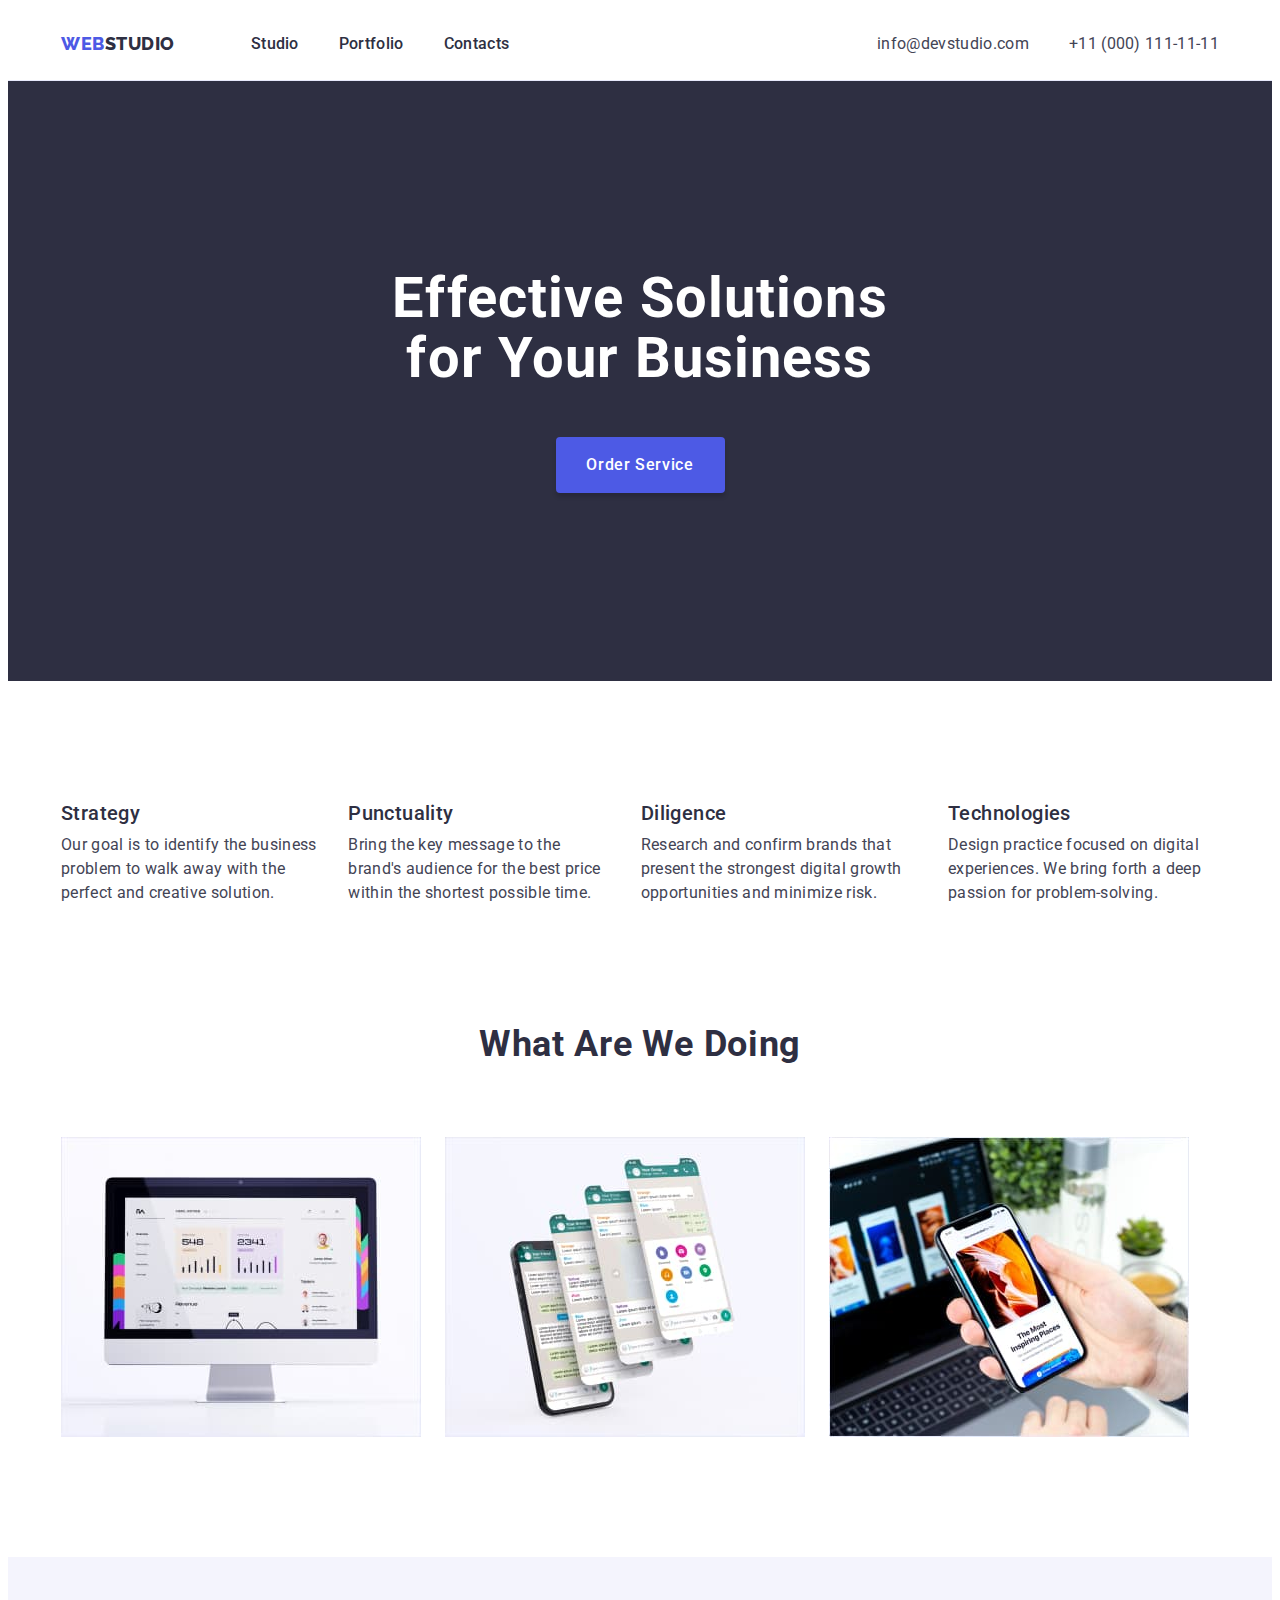
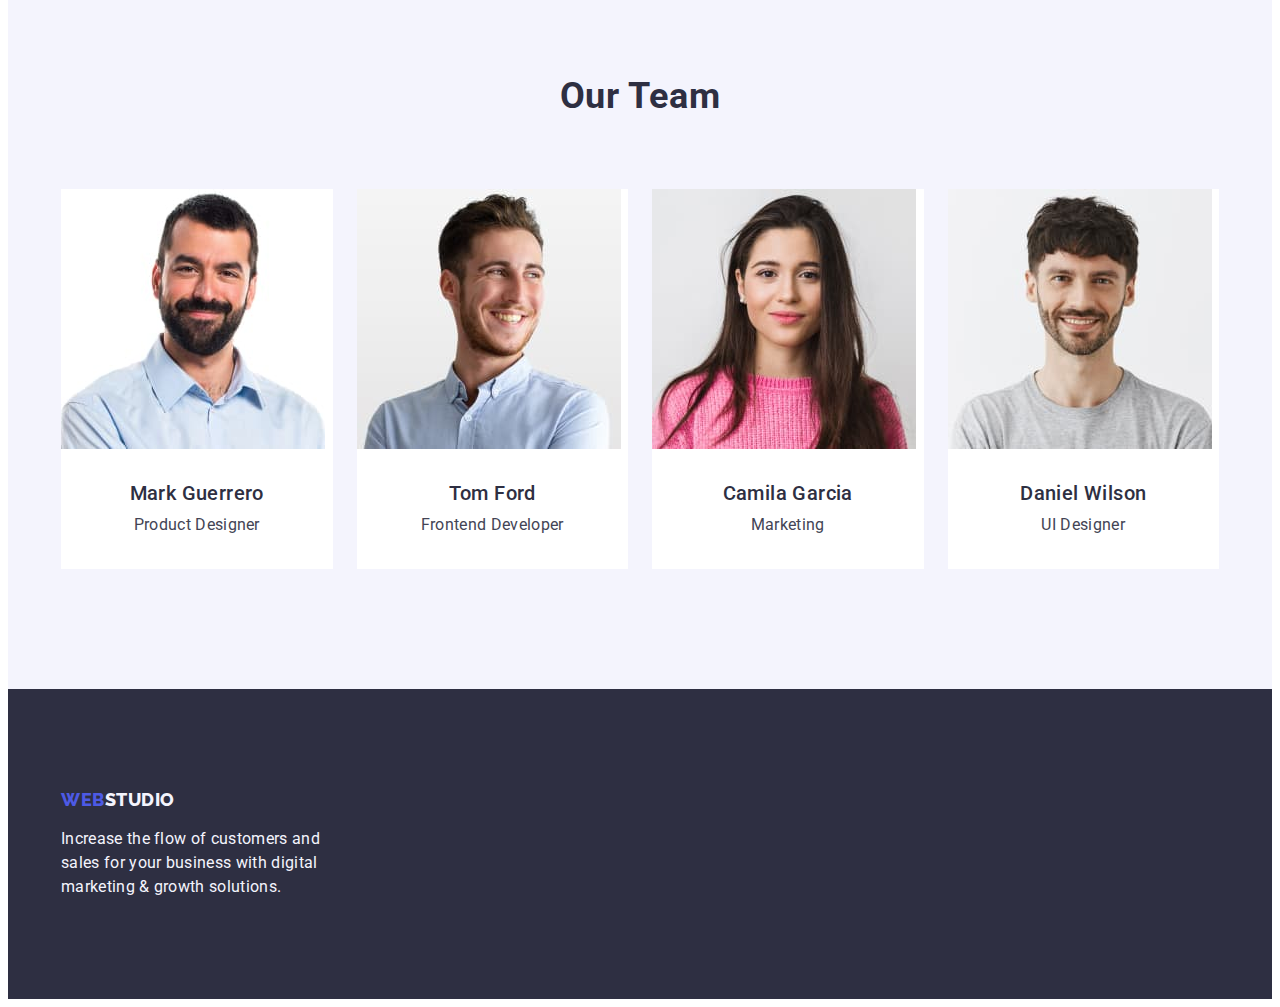
<file: index.html>
<!DOCTYPE html>
<html lang="en">
  <head>
    <meta charset="UTF-8" />
    <meta http-equiv="X-UA-Compatible" content="IE=edge" />
    <meta name="viewport" content="width=device-width, initial-scale=1.0" />
    <title>WebStudio</title>
    <link rel="preconnect" href="https://fonts.googleapis.com" />
    <link rel="preconnect" href="https://fonts.gstatic.com" crossorigin />
    <link
      href="https://fonts.googleapis.com/css2?family=Raleway:wght@800&family=Roboto:wght@400;500;700;900&display=swap"
      rel="stylesheet"
    />
    <link
      rel="stylesheet"
      href="https://cdnjs.cloudflare.com/ajax/libs/modern-normalize/1.1.0/modern-normalize.min.css"
      integrity="sha512-wpPYUAdjBVSE4KJnH1VR1HeZfpl1ub8YT/NKx4PuQ5NmX2tKuGu6U/JRp5y+Y8XG2tV+wKQpNHVUX03MfMFn9Q=="
      crossorigin="anonymous"
      referrerpolicy="no-referrer"
    />
    <link rel="stylesheet" href="./css/styles.css" />
  </head>
  <body>
    <!-- header -->
    <header class="header">
      <div class="container header-container">
        <nav class="header-navigation">
          <a href="./index.html" class="header-logo link"
            >Web<span class="header-logotype">Studio</span></a
          >
          <ul class="header-list list">
            <li class="header-item">
              <a href="./index.html" class="header-link link">Studio</a>
            </li>
            <li class="header-item">
              <a href="./portfolio.html" class="header-link link">Portfolio</a>
            </li>
            <li class="header-item">
              <a href="" class="header-link link">Contacts</a>
            </li>
          </ul>
        </nav>
        <address class="header-address">
          <ul class="header-list list">
            <li class="header-item">
              <a href="mailto:info@devstudio.com" class="header-contacts link"
                >info@devstudio.com</a
              >
            </li>
            <li class="header-item">
              <a href="tel:+110001111111" class="header-contacts link"
                >+11 (000) 111-11-11</a
              >
            </li>
          </ul>
        </address>
      </div>
    </header>
    <!-- Main Content -->
    <main>
      <!-- Hero Section -->
      <section class="hero">
        <div class="container">
          <h1 class="hero-title">Effective Solutions for Your Business</h1>
          <button type="button" class="hero-btn">Order Service</button>
        </div>
      </section>
      <!-- Features Section -->
      <section class="features section">
        <div class="container">
          <h2 hidden class="features-hidden">features</h2>
          <ul class="features-list list">
            <li class="features-item">
              <h3 class="features-title">Strategy</h3>
              <p class="features-text">
                Our goal is to identify the business problem to walk away with
                the perfect and creative solution.
              </p>
            </li>
            <li class="features-item">
              <h3 class="features-title">Punctuality</h3>
              <p class="features-text">
                Bring the key message to the brand's audience for the best price
                within the shortest possible time.
              </p>
            </li>
            <li class="features-item">
              <h3 class="features-title">Diligence</h3>
              <p class="features-text">
                Research and confirm brands that present the strongest digital
                growth opportunities and minimize risk.
              </p>
            </li>
            <li class="features-item">
              <h3 class="features-title">Technologies</h3>
              <p class="features-text">
                Design practice focused on digital experiences. We bring forth a
                deep passion for problem-solving.
              </p>
            </li>
          </ul>
        </div>
      </section>
      <!-- Our works -->
      <section class="works section">
        <div class="container">
          <h2 class="works-title">What are we doing</h2>
          <ul class="works-list list">
            <li class="works-item">
              <img src="./images/monitor-img.jpg" alt="monitor" width="360" />
            </li>
            <li class="works-item">
              <img
                src="./images/phone-screen.jpg"
                alt="phone sceen"
                width="360"
              />
            </li>
            <li class="works-item">
              <img
                src="./images/phone-in-the-hand.jpg"
                alt="phone in a hand"
                width="360"
              />
            </li>
          </ul>
        </div>
      </section>
      <!-- Our team -->
      <section class="team section">
        <div class="container">
          <h2 class="team-title">Our Team</h2>
          <ul class="team-list list">
            <li class="team-item">
              <img
                src="./images/product-designer.jpg"
                alt="photo of product designer"
                width="264"
              />
              <div class="team-card">
                <h3 class="team-names">Mark Guerrero</h3>
                <p class="team-text">Product Designer</p>
              </div>
            </li>
            <li class="team-item">
              <img
                src="./images/frontend-developer.jpg"
                alt="photo of frontend developer"
                width="264"
              />
              <div class="team-card">
                <h3 class="team-names">Tom Ford</h3>
                <p class="team-text">Frontend Developer</p>
              </div>
            </li>
            <li class="team-item">
              <img
                src="./images/marketing.jpg"
                alt="photo of marketing woman"
                width="264"
              />
              <div class="team-card">
                <h3 class="team-names">Camila Garcia</h3>
                <p class="team-text">Marketing</p>
              </div>
            </li>
            <li class="team-item">
              <img
                src="./images/ui-designer.jpg"
                alt="photo of ui designer"
                width="264"
              />
              <div class="team-card">
                <h3 class="team-names">Daniel Wilson</h3>
                <p class="team-text">UI Designer</p>
              </div>
            </li>
          </ul>
        </div>
      </section>
    </main>
    <!-- Footer -->
    <footer class="footer">
      <div class="container">
        <a href="./index.html" class="footer-link link"
          >Web<span class="footer-logo">Studio</span></a
        >
        <p class="footer-text">
          Increase the flow of customers and sales for your business with
          digital marketing & growth solutions.
        </p>
      </div>
    </footer>
  </body>
</html>
</file>
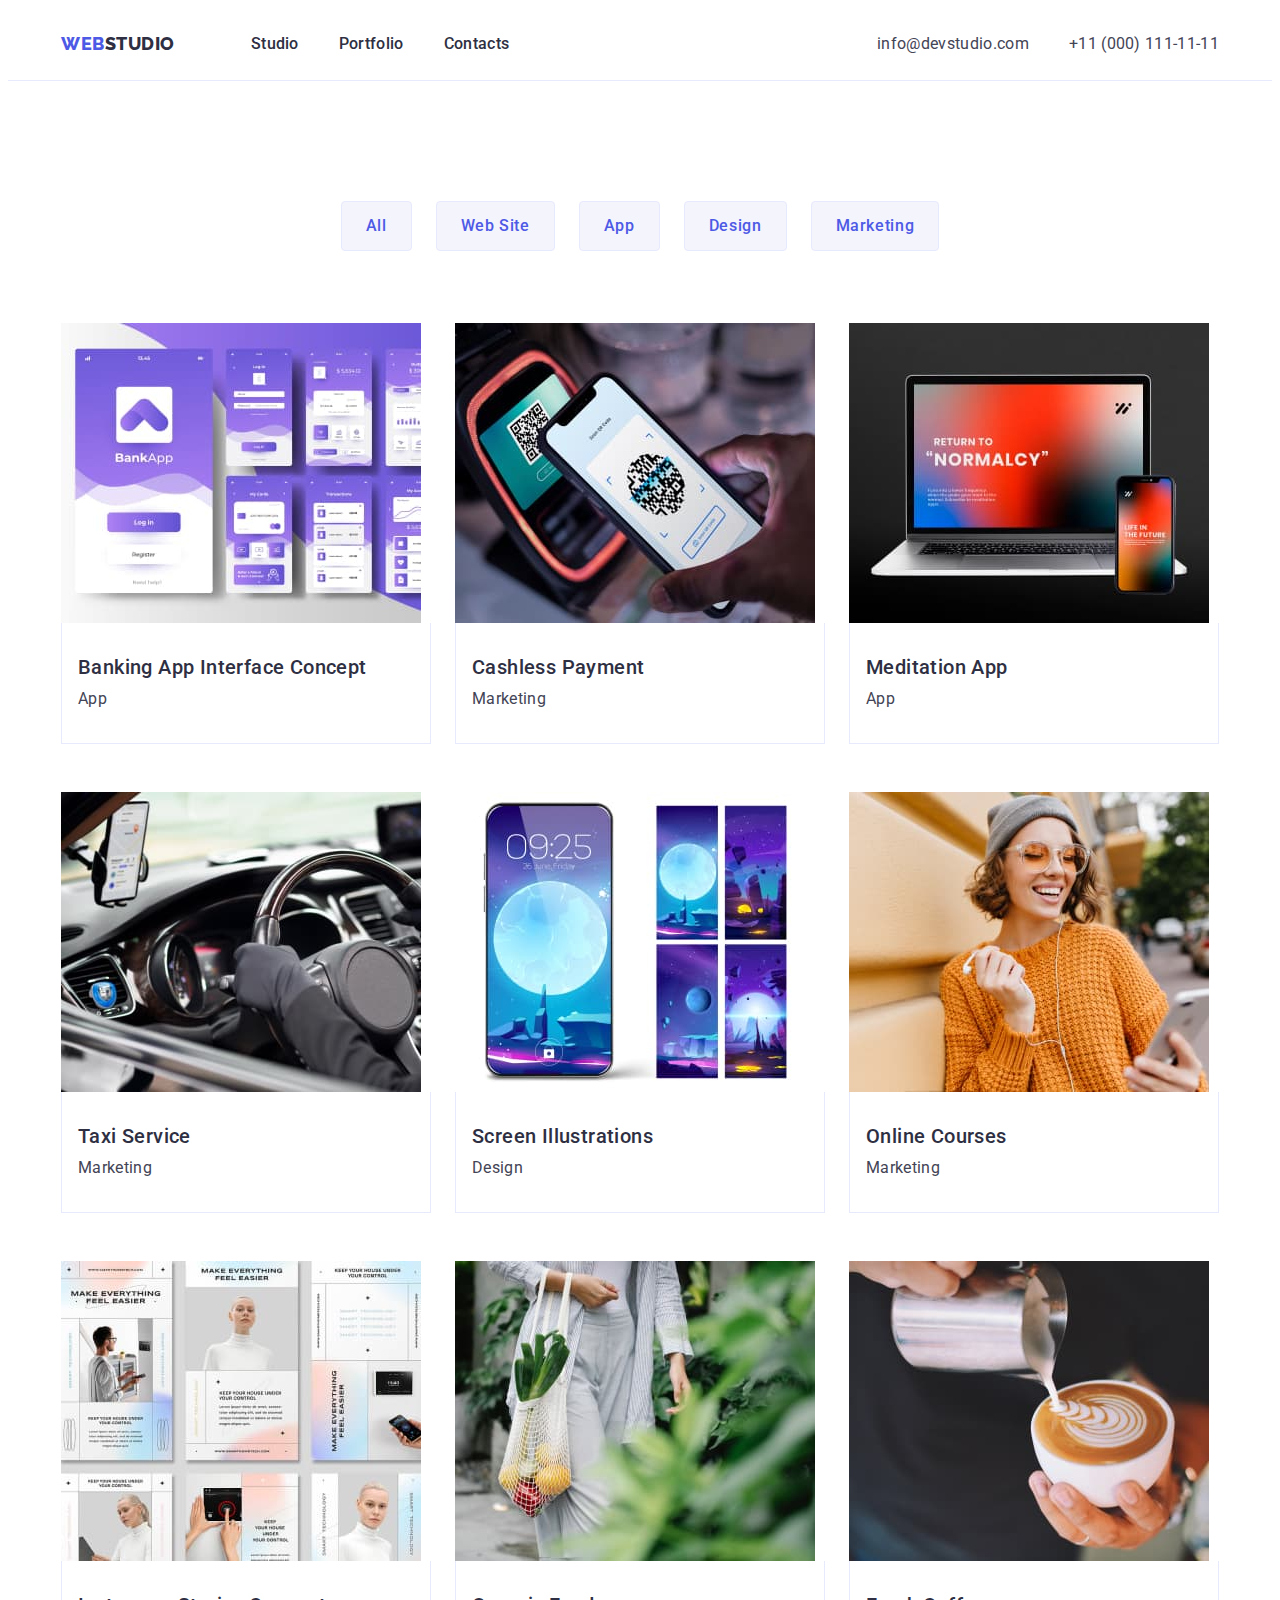
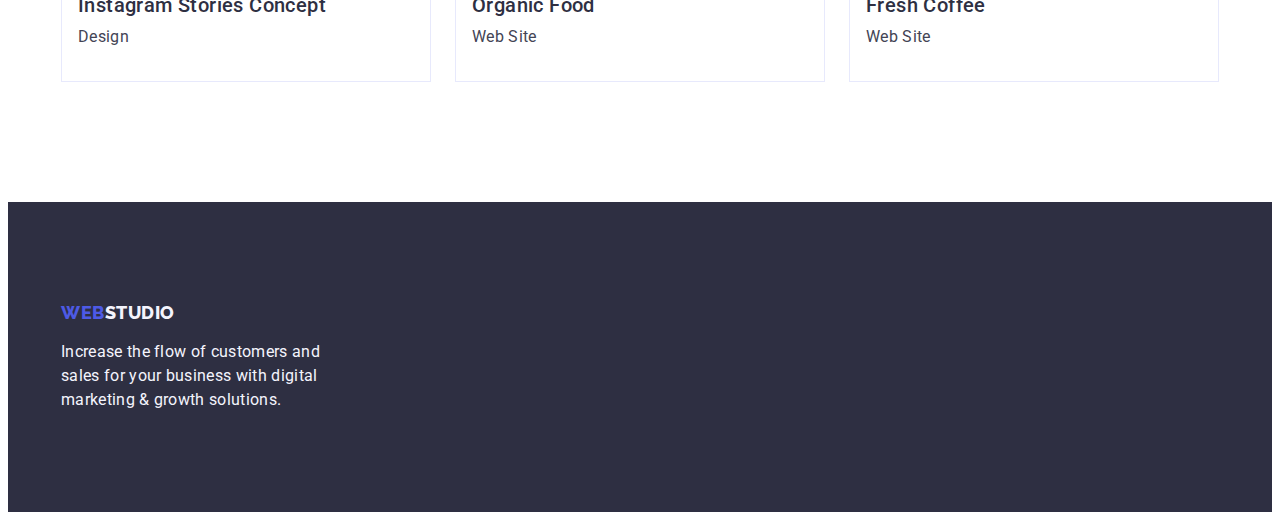
<file: portfolio.html>
<!DOCTYPE html>
<html lang="en">
  <head>
    <meta charset="UTF-8" />
    <meta http-equiv="X-UA-Compatible" content="IE=edge" />
    <meta name="viewport" content="width=device-width, initial-scale=1.0" />
    <title>Portfolio</title>
    <link rel="preconnect" href="https://fonts.googleapis.com" />
    <link rel="preconnect" href="https://fonts.gstatic.com" crossorigin />
    <link
      href="https://fonts.googleapis.com/css2?family=Raleway:wght@800&family=Roboto:wght@400;500;700;900&display=swap"
      rel="stylesheet"
    />
    <link
      rel="stylesheet"
      href="https://cdnjs.cloudflare.com/ajax/libs/modern-normalize/1.1.0/modern-normalize.min.css"
      integrity="sha512-wpPYUAdjBVSE4KJnH1VR1HeZfpl1ub8YT/NKx4PuQ5NmX2tKuGu6U/JRp5y+Y8XG2tV+wKQpNHVUX03MfMFn9Q=="
      crossorigin="anonymous"
      referrerpolicy="no-referrer"
    />
    <link rel="stylesheet" href="./css/styles.css" />
  </head>
  <body>
    <!-- header -->
    <header class="header">
      <div class="container header-container">
        <nav class="header-navigation">
          <a href="./index.html" class="header-logo link"
            >Web<span class="header-logotype">Studio</span></a
          >
          <ul class="header-list list">
            <li class="header-item">
              <a href="./index.html" class="header-link link">Studio</a>
            </li>
            <li class="header-item">
              <a href="./portfolio.html" class="header-link link">Portfolio</a>
            </li>
            <li class="header-item">
              <a href="" class="header-link link">Contacts</a>
            </li>
          </ul>
        </nav>
        <address class="header-address">
          <ul class="header-list list">
            <li class="header-item">
              <a href="mailto:info@devstudio.com" class="header-contacts link"
                >info@devstudio.com</a
              >
            </li>
            <li class="header-item">
              <a href="tel:+110001111111" class="header-contacts link"
                >+11 (000) 111-11-11</a
              >
            </li>
          </ul>
        </address>
      </div>
    </header>
    <!-- Main Content -->
    <main>
      <!-- Gallery -->
      <section class="gallery section">
        <div class="container">
          <h1 hidden>Gallery</h1>
          <ul class="gallery-list-btn list">
            <li class="gallery-item">
              <button type="button" class="gallery-btn">All</button>
            </li>
            <li class="gallery-item">
              <button type="button" class="gallery-btn">Web Site</button>
            </li>
            <li class="gallery-item">
              <button type="button" class="gallery-btn">App</button>
            </li>
            <li class="gallery-item">
              <button type="button" class="gallery-btn">Design</button>
            </li>
            <li class="gallery-item">
              <button type="button" class="gallery-btn">Marketing</button>
            </li>
          </ul>
          <ul class="gallery-list list">
            <li class="gallery-second-item">
              <a href="" class="gallery-link link"
                ><img
                  src="./images/bank-app.jpg"
                  alt="bank app photo"
                  width="360"
                />
                <div class="gallery-card">
                  <h2 class="gallery-title">Banking App Interface Concept</h2>
                  <p class="gallery-text">App</p>
                </div></a
              >
            </li>
            <li class="gallery-second-item">
              <a href="" class="gallery-link link"
                ><img
                  src="./images/cashless-payment.jpg"
                  alt="cashless payment photo"
                  width="360"
                />
                <div class="gallery-card">
                  <h2 class="gallery-title">Cashless Payment</h2>
                  <p class="gallery-text">Marketing</p>
                </div></a
              >
            </li>
            <li class="gallery-second-item">
              <a href="" class="gallery-link link">
                <img
                  src="./images/meditation-app.jpg"
                  alt="meditation app photo"
                  width="360"
                />
                <div class="gallery-card">
                  <h2 class="gallery-title">Meditation App</h2>
                  <p class="gallery-text">App</p>
                </div></a
              >
            </li>
            <li class="gallery-second-item">
              <a href="" class="gallery-link link"
                ><img
                  src="./images/taxi-inside.jpg"
                  alt="taxi inside"
                  width="360"
                />
                <div class="gallery-card">
                  <h2 class="gallery-title">Taxi Service</h2>
                  <p class="gallery-text">Marketing</p>
                </div></a
              >
            </li>
            <li class="gallery-second-item">
              <a href="" class="gallery-link link"
                ><img
                  src="./images/screen-illustrations.jpg"
                  alt="screen illustrations"
                  width="360"
                />
                <div class="gallery-card">
                  <h2 class="gallery-title">Screen Illustrations</h2>
                  <p class="gallery-text">Design</p>
                </div></a
              >
            </li>
            <li class="gallery-second-item">
              <a href="" class="gallery-link link"
                ><img
                  src="./images/girl-watching-online-curses.jpg"
                  alt="girl watching online curses"
                  width="360"
                />
                <div class="gallery-card">
                  <h2 class="gallery-title">Online Courses</h2>
                  <p class="gallery-text">Marketing</p>
                </div></a
              >
            </li>
            <li class="gallery-second-item">
              <a href="" class="gallery-link link"
                ><img
                  src="./images/instagram-stories.jpg"
                  alt="instagram stories"
                  width="360"
                />
                <div class="gallery-card">
                  <h2 class="gallery-title">Instagram Stories Concept</h2>
                  <p class="gallery-text">Design</p>
                </div></a
              >
            </li>
            <li class="gallery-second-item">
              <a href="" class="gallery-link link"
                ><img
                  src="./images/organic-food.jpg"
                  alt="organic food"
                  width="360"
                />
                <div class="gallery-card">
                  <h2 class="gallery-title">Organic Food</h2>
                  <p class="gallery-text">Web Site</p>
                </div></a
              >
            </li>
            <li class="gallery-second-item">
              <a href="" class="gallery-link link"
                ><img
                  src="./images/fresh-coffee.jpg"
                  alt="fresh coffee"
                  width="360"
                />
                <div class="gallery-card">
                  <h2 class="gallery-title">Fresh Coffee</h2>
                  <p class="gallery-text">Web Site</p>
                </div></a
              >
            </li>
          </ul>
        </div>
      </section>
    </main>
    <!-- Footer -->
    <footer class="footer">
      <div class="container">
        <a href="./index.html" class="footer-link link"
          >Web<span class="footer-logo">Studio</span></a
        >
        <p class="footer-text">
          Increase the flow of customers and sales for your business with
          digital marketing & growth solutions.
        </p>
      </div>
    </footer>
  </body>
</html>
</file>
<file: css/styles.css>
:root {
  --main-background-color: #ffffff;
  --second-color: #4d5ae5;
  --logo-color: #2e2f42;
}

p,
h1,
h2,
h3,
h4.h5,
h6 {
  margin: 0;
}

ul {
  margin: 0;
  padding-left: 0;
}

button {
  cursor: pointer;
}
img {
  display: block;
}

body {
  font-family: Roboto, sans-serif;
  color: #434455;
  background-color: var(--main-background-color);
}

.list {
  list-style: none;
}

.link {
  text-decoration: none;
}

.section {
  padding-top: 120px;
  padding-bottom: 120px;
}

.container {
  width: 1158px;
  padding-left: 15px;
  padding-right: 15px;
  margin: 0 auto;
}
/* -------------------HEADER------------------- */
.header-container {
  display: flex;
  justify-content: space-between;
}
.header {
  background-color: #ffffff;
  padding-top: 24px;
  padding-bottom: 24px;
  border-bottom: 1px solid #e7e9fc;
}

.header-navigation {
  display: flex;
  align-items: center;
}

.header-logo {
  font-family: Raleway, sans-serif;
  font-style: normal;
  font-weight: 800;
  font-size: 18px;
  line-height: 1.17;
  display: flex;
  align-items: center;
  letter-spacing: 0.03em;
  text-transform: uppercase;
  color: var(--second-color);
  margin-right: 76px;
}

.header-logotype {
  font-family: Raleway, sans-serif;
  font-style: normal;
  font-weight: 800;
  font-size: 18px;
  line-height: 1.17;
  display: flex;
  align-items: center;
  letter-spacing: 0.03em;
  text-transform: uppercase;
  color: var(--logo-color);
}

.header-list {
  display: flex;
  gap: 40px;
}

.header-item {
}

.header-link {
  font-weight: 500;
  font-size: 16px;
  line-height: 1.5;
  letter-spacing: 0.02em;
  color: #2e2f42;
}

.header-link:hover,
.header-link:focus {
  color: #404bbf;
}

.header-address {
  font-style: normal;
}

.header-contacts {
  font-size: 16px;
  line-height: 1.5;
  letter-spacing: 0.02em;
  color: #434455;
}
.header-contacts:hover,
.header-contacts:focus {
  color: #404bbf;
}

/* -------------------HERO------------------- */

.hero {
  background-color: #2e2f42;
  padding-top: 188px;
  padding-bottom: 188px;
  text-align: center;
}

.hero-title {
  font-style: normal;
  font-weight: 700;
  font-size: 56px;
  line-height: 1.07;
  text-align: center;
  letter-spacing: 0.02em;
  color: #ffffff;
  margin: 0 auto 48px;
  max-width: 496px;
}

.hero-btn {
  font-family: inherit;
  font-style: normal;
  font-weight: 500;
  font-size: 16px;
  line-height: 1.5;
  display: flex;
  align-items: center;
  letter-spacing: 0.04em;
  color: #ffffff;
  background-color: var(--second-color);
  display: block;
  margin: 0 auto;
  box-shadow: 0px 4px 4px rgba(0, 0, 0, 0.15);
  border-radius: 4px;
  border: none;
  min-width: 169px;
  height: 56px;
}

.hero-btn:hover,
.hero-btn:focus {
  background-color: #404bbf;
}

/* -------------------FEATURES------------------- */
.features {
}
.features-list {
  display: flex;
  gap: 24px;
}

.features-item {
}
.features-title {
  font-weight: 500;
  font-size: 20px;
  line-height: 1.2;
  letter-spacing: 0.02em;
  color: #2e2f42;
  margin-bottom: 8px;
}
.features-text {
  font-size: 16px;
  line-height: 1.5;
  letter-spacing: 0.02em;
  color: #434455;
}

/* -------------------WORKS------------------- */
.works {
  padding-top: 0;
}
.works-title {
  font-weight: 700;
  font-size: 36px;
  line-height: 1.11;
  text-align: center;
  letter-spacing: 0.02em;
  text-transform: capitalize;
  color: #2e2f42;
  margin-bottom: 72px;
}
.works-list {
  background-color: #ffffff;
  display: flex;
  gap: 24px;
}

.works-item {
}

/* -------------------TEAM------------------- */
.team {
  background-color: #f4f4fd;
}
.team-card {
  padding-top: 32px;
  padding-bottom: 32px;
}
.team-title {
  font-weight: 700;
  font-size: 36px;
  line-height: 1.11;
  text-align: center;
  letter-spacing: 0.02em;
  text-transform: capitalize;
  color: #2e2f42;
  margin-bottom: 72px;
}
.team-list {
  display: flex;
  gap: 24px;
}
.team-item {
  background-color: #ffffff;
  width: calc((100% - 72px) / 4);
}
.team-names {
  font-weight: 500;
  font-size: 20px;
  line-height: 1.2;
  text-align: center;
  letter-spacing: 0.02em;
  color: #2e2f42;
  margin-bottom: 8px;
}
.team-text {
  font-size: 16px;
  line-height: 1.5;
  text-align: center;
  letter-spacing: 0.02em;
  color: #434455;
}

/* -------------------FOOTER------------------- */
.footer {
  background-color: #2e2f42;
  padding-top: 100px;
  padding-bottom: 100px;
}
.footer-link {
  font-family: Raleway, sans-serif;
  font-style: normal;
  font-weight: 800;
  font-size: 18px;
  line-height: 1.17;
  display: flex;
  align-items: center;
  letter-spacing: 0.03em;
  text-transform: uppercase;
  color: #4d5ae5;
  margin-bottom: 17px;
}

.footer-logo {
  font-family: 'Raleway';
  font-style: normal;
  font-weight: 800;
  font-size: 18px;
  line-height: 1.17;
  display: flex;
  align-items: center;
  letter-spacing: 0.03em;
  text-transform: uppercase;
  color: #f4f4fd;
}

.footer-text {
  font-size: 16px;
  line-height: 1.5;
  letter-spacing: 0.02em;
  color: #f4f4fd;
  max-width: 264px;
}

/* -------------------PORTFOLIO PAGE------------------- */
.gallery {
  padding-bottom: 120px;
}
.gallery-list-btn {
  display: flex;
  justify-content: center;
  gap: 24px;
}
.gallery-list {
  display: flex;
  flex-wrap: wrap;
  gap: 48px 24px;
  margin-top: 72px;
}
.gallery-item {
}
.gallery-card {
  padding: 32px 0 32px 16px;
  border-left: 1px solid #e7e9fc;
  border-right: 1px solid #e7e9fc;
  border-bottom: 1px solid #e7e9fc;
}
.gallery-btn {
  font-family: inherit;
  font-style: normal;
  font-weight: 500;
  font-size: 16px;
  line-height: 1.5;
  display: flex;
  align-items: center;
  text-align: center;
  letter-spacing: 0.04em;
  color: #4d5ae5;
  background-color: #f4f4fd;
  padding: 12px 24px;
  border: 1px solid #e7e9fc;
  border-radius: 4px;
}

.gallery-btn:hover,
.gallery-btn:focus {
  color: #ffffff;
  background-color: #404bbf;
}

.gallery-second-item {
  width: calc((100% - 48px) / 3);
}
.gallery-title {
  font-weight: 500;
  font-size: 20px;
  line-height: 1.2;
  letter-spacing: 0.02em;
  color: #2e2f42;
  margin-bottom: 8px;
}
.gallery-text {
  font-size: 16px;
  line-height: 1.5;
  letter-spacing: 0.02em;
  color: #434455;
}
</file>
